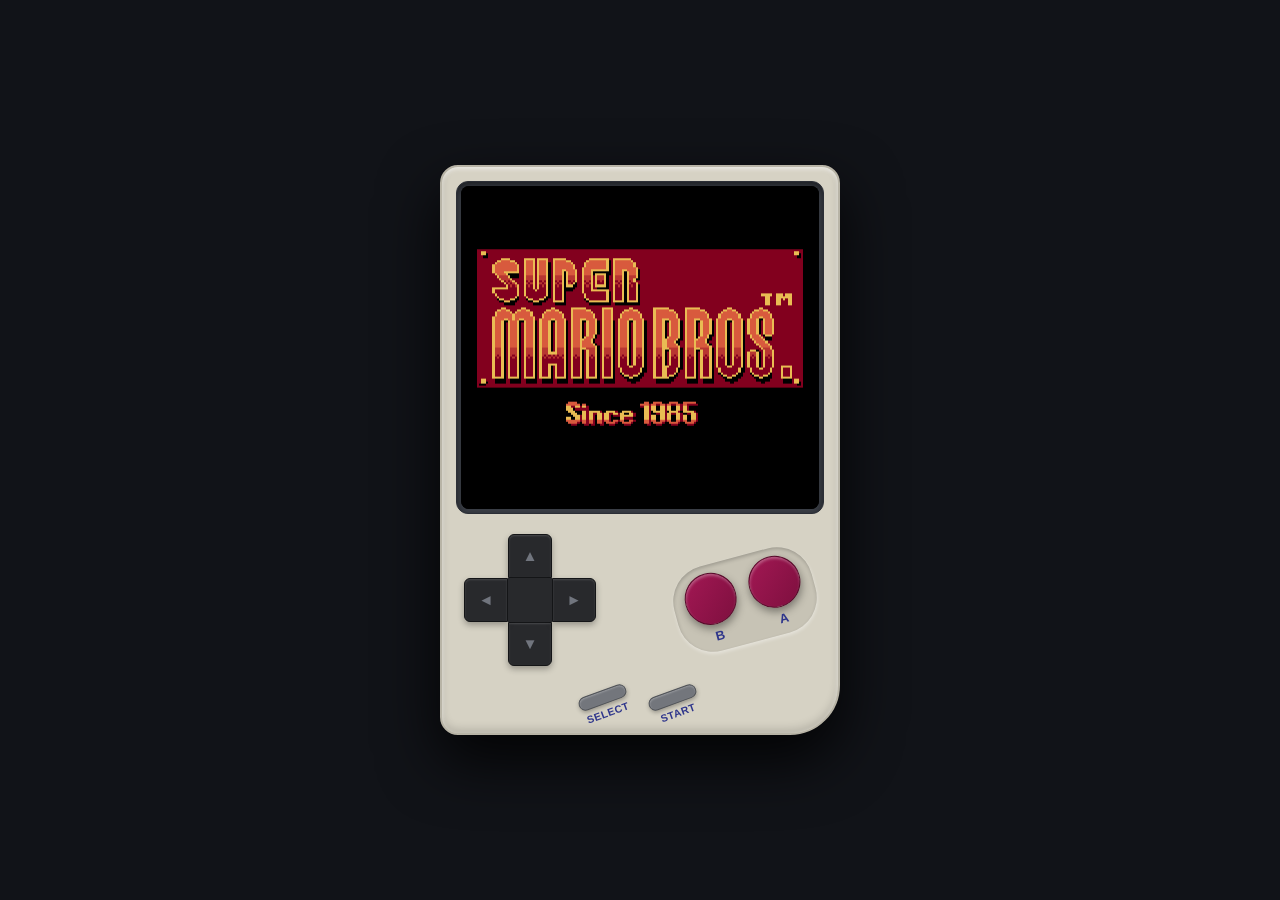
<file: index.html>
<!DOCTYPE html>
<html lang="pt-BR">
  <head>
    <meta charset="utf-8">
    <meta name="viewport" content="width=device-width, initial-scale=1.0, maximum-scale=1.0, user-scalable=no">
    <meta http-equiv="Cache-Control" content="no-cache, no-store, must-revalidate">
    <title>Super Mario Bros. Deluxe - GameBoy Classic</title>
    <link rel="stylesheet" href="css/style.css">
  </head>
  <body>
    <div id="gameboy_shell">
      <!-- Screen Box -->
      <div class="screen-container">
        <div class="canvas-viewport">
          <canvas id="mainCanvas" width="160" height="144"></canvas>
        </div>
      </div>

      <!-- Controls Section -->
      <div class="controls-layout">
        <!-- D-PAD Cross -->
        <div class="dpad-cross">
          <div class="dpad-arm dpad-up" id="btn-up" data-gb-key="2">▲</div>
          <div class="dpad-arm dpad-down" id="btn-down" data-gb-key="3">▼</div>
          <div class="dpad-arm dpad-left" id="btn-left" data-gb-key="1">◄</div>
          <div class="dpad-arm dpad-right" id="btn-right" data-gb-key="0">►</div>
          <div class="dpad-center"></div>
        </div>

        <!-- Action Buttons B & A -->
        <div class="action-buttons">
          <div class="btn-circle-box" id="btn-b" data-gb-key="5">
            <div class="btn-circle"></div>
            <span class="btn-name">B</span>
          </div>
          <div class="btn-circle-box" id="btn-a" data-gb-key="4">
            <div class="btn-circle"></div>
            <span class="btn-name">A</span>
          </div>
        </div>
      </div>

      <!-- System Controls (Select & Start) -->
      <div class="system-controls">
        <div class="sys-btn-wrapper" id="btn-select" data-gb-key="6">
          <div class="sys-btn"></div>
          <span class="sys-txt">SELECT</span>
        </div>
        <div class="sys-btn-wrapper" id="btn-start" data-gb-key="7">
          <div class="sys-btn"></div>
          <span class="sys-txt">START</span>
        </div>
      </div>
    </div>

    <!-- Emulator Core Scripts -->
    <script src="js/emulator/mobile.js"></script>
    <script src="js/emulator/base64.js"></script>
    <script src="js/emulator/json2.js"></script>
    <script src="js/emulator/swfobject.js"></script>
    <script src="js/emulator/resampler.js"></script>
    <script src="js/emulator/XAudioServer.js"></script>
    <script src="js/emulator/resize.js"></script>
    <script src="js/emulator/GameBoyCore.js"></script>
    <script src="js/emulator/GameBoyIO.js"></script>

    <!-- Game Logic & Controls Scripts -->
    <script src="js/game/controls.js"></script>
    <script src="js/game/save_system.js"></script>
    <script src="js/game/loader.js"></script>
  </body>
</html>
</file>
<file: css/style.css>
* {
  box-sizing: border-box;
  user-select: none;
  -webkit-user-select: none;
  touch-action: manipulation;
  margin: 0;
  padding: 0;
}

html, body {
  width: 100%;
  height: 100%;
}

body {
  background: #111318;
  font-family: -apple-system, BlinkMacSystemFont, "Segoe UI", Roboto, sans-serif;
  display: flex;
  justify-content: center;
  align-items: center;
  padding: 10px;
  overflow: hidden;
}

/* GameBoy Classic Off-White Shell */
#gameboy_shell {
  width: 100%;
  max-width: 400px;
  background: #d6d2c4;
  border: 2px solid #b8b4a6;
  border-radius: 18px 18px 50px 18px;
  box-shadow: 0 25px 60px rgba(0, 0, 0, 0.85), inset 0 2px 4px rgba(255, 255, 255, 0.6), inset 0 -4px 8px rgba(0, 0, 0, 0.15);
  padding: 14px;
  display: flex;
  flex-direction: column;
  align-items: center;
  justify-content: center;
  gap: 16px;
  margin: auto;
}

/* Screen Box */
.screen-container {
  width: 100%;
  background: #3c4048;
  border-radius: 12px;
  padding: 4px;
  display: flex;
  justify-content: center;
  align-items: center;
  box-shadow: inset 0 3px 8px rgba(0, 0, 0, 0.6);
  border: 1px solid #2b2e35;
  position: relative;
}

.canvas-viewport {
  width: 100%;
  aspect-ratio: 160 / 144;
  background: #000;
  border-radius: 8px;
  overflow: hidden;
  display: flex;
  justify-content: center;
  align-items: center;
}

/* Pixel Art Canvas */
#mainCanvas {
  width: 100% !important;
  height: 100% !important;
  image-rendering: pixelated !important;
  image-rendering: crisp-edges !important;
  image-rendering: -moz-crisp-edges !important;
  image-rendering: -webkit-optimize-contrast !important;
  -ms-interpolation-mode: nearest-neighbor !important;
  display: block;
}

/* Controls Section */
.controls-layout {
  width: 100%;
  display: flex;
  justify-content: space-between;
  align-items: center;
  padding: 4px 8px;
}

/* D-PAD Cross (Classic Dark Charcoal - Symmetrical) */
.dpad-cross {
  width: 132px;
  height: 132px;
  position: relative;
}

.dpad-arm {
  position: absolute;
  width: 44px;
  height: 44px;
  background: #28292c;
  border: 1px solid #141517;
  box-shadow: inset 0 1px 2px rgba(255, 255, 255, 0.15), 0 3px 6px rgba(0,0,0,0.3);
  cursor: pointer;
  display: flex;
  justify-content: center;
  align-items: center;
  font-size: 0.95rem;
  color: #71757e;
  user-select: none;
  -webkit-user-select: none;
  transition: background 0.1s ease, color 0.1s ease;
}

.dpad-arm:active {
  background: #111214 !important;
  color: #10b981 !important;
  box-shadow: inset 0 2px 4px rgba(0,0,0,0.6) !important;
}

.dpad-up {
  top: 0; left: 44px;
  border-radius: 6px 6px 0 0;
}
.dpad-down {
  top: 88px; left: 44px;
  border-radius: 0 0 6px 6px;
}
.dpad-left {
  top: 44px; left: 0;
  border-radius: 6px 0 0 6px;
}
.dpad-right {
  top: 44px; left: 88px;
  border-radius: 0 6px 6px 0;
}
.dpad-center {
  top: 44px; left: 44px; width: 44px; height: 44px;
  background: #28292c;
  position: absolute;
  pointer-events: none;
}

/* Action Buttons A & B (Classic Dark Magenta) */
.action-buttons {
  display: flex;
  gap: 14px;
  transform: rotate(-15deg);
  background: #c7c3b5;
  padding: 8px 12px;
  border-radius: 36px;
  box-shadow: inset 0 2px 4px rgba(0,0,0,0.2), 0 2px 4px rgba(255,255,255,0.4);
}

.btn-circle-box {
  display: flex;
  flex-direction: column;
  align-items: center;
  gap: 4px;
  cursor: pointer;
}

.btn-circle {
  width: 52px;
  height: 52px;
  background: linear-gradient(135deg, #a31854 0%, #7d0f3e 100%);
  border-radius: 50%;
  border: 1px solid #570a2a;
  box-shadow: inset 0 2px 3px rgba(255, 255, 255, 0.3), 0 4px 8px rgba(0,0,0,0.4);
  pointer-events: none;
}

.btn-circle-box:active .btn-circle {
  transform: scale(0.94);
  background: #10b981;
  border-color: #047857;
}

.btn-name {
  font-size: 0.8rem;
  font-weight: 900;
  color: #2e358b;
  pointer-events: none;
}

/* System Controls (Select & Start Slanted Pills) */
.system-controls {
  display: flex;
  gap: 20px;
  margin-top: 4px;
}

.sys-btn-wrapper {
  display: flex;
  flex-direction: column;
  align-items: center;
  gap: 4px;
  transform: rotate(-20deg);
  cursor: pointer;
}

.sys-btn {
  width: 50px;
  height: 14px;
  background: #73767c;
  border-radius: 8px;
  border: 1px solid #505358;
  box-shadow: inset 0 1px 2px rgba(255, 255, 255, 0.3), 0 2px 4px rgba(0,0,0,0.3);
  pointer-events: none;
}

.sys-btn-wrapper:active .sys-btn {
  background: #10b981;
}

.sys-txt {
  font-size: 0.65rem;
  font-weight: 900;
  color: #2e358b;
  letter-spacing: 0.5px;
  pointer-events: none;
}
</file>
